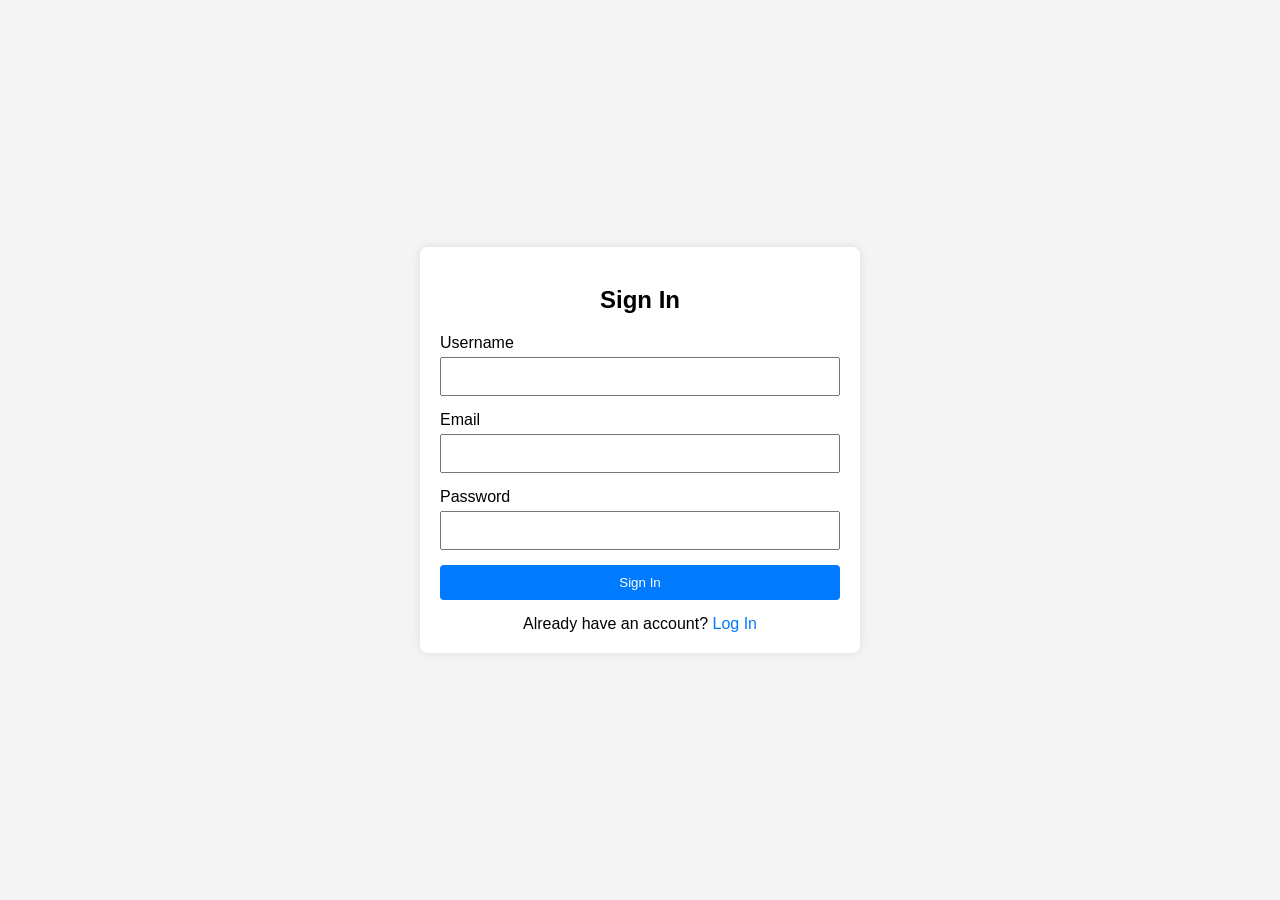
<file: signin.html>
<!DOCTYPE html>
<html lang="en">
<head>
    <meta charset="UTF-8">
    <meta name="viewport" content="width=device-width, initial-scale=1.0">
    <title>Sign In and Log In</title>
    <style>
        body {
            font-family: Arial, sans-serif;
            background-color: #f4f4f4;
            display: flex;
            justify-content: center;
            align-items: center;
            height: 100vh;
            margin: 0;
        }
        .container {
            background-color: #fff;
            padding: 20px;
            box-shadow: 0 0 10px rgba(0, 0, 0, 0.1);
            border-radius: 8px;
            max-width: 400px;
            width: 100%;
        }
        .container h2 {
            text-align: center;
            margin-bottom: 20px;
        }
        .form-group {
            margin-bottom: 15px;
        }
        .form-group label {
            display: block;
            margin-bottom: 5px;
        }
        .form-group input {
            width: 100%;
            padding: 10px;
            box-sizing: border-box;
        }
        .btn {
            width: 100%;
            padding: 10px;
            background-color: #007BFF;
            color: #fff;
            border: none;
            border-radius: 4px;
            cursor: pointer;
        }
        .btn:hover {
            background-color: #0056b3;
        }
        .toggle {
            text-align: center;
            margin-top: 15px;
        }
        .toggle a {
            color: #007BFF;
            text-decoration: none;
        }
        .toggle a:hover {
            text-decoration: underline;
        }
    </style>
</head>
<body>

<div class="container" id="sign-in-container">
    <h2>Sign In</h2>
    <form id="sign-in-form">
        <div class="form-group">
            <label for="sign-in-username">Username</label>
            <input type="text" id="sign-in-username" name="username" required>
        </div>
        <div class="form-group">
            <label for="sign-in-email">Email</label>
            <input type="email" id="sign-in-email" name="email" required>
        </div>
        <div class="form-group">
            <label for="sign-in-password">Password</label>
            <input type="password" id="sign-in-password" name="password" required>
        </div>
        <button type="submit" class="btn">Sign In</button>
    </form>
    <div class="toggle">
        Already have an account? <a href="#" id="show-log-in">Log In</a>
    </div>
</div>

<div class="container" id="log-in-container" style="display: none;">
    <h2>Log In</h2>
    <form id="log-in-form">
        <div class="form-group">
            <label for="log-in-username">Username</label>
            <input type="text" id="log-in-username" name="username" required>
        </div>
        <div class="form-group">
            <label for="log-in-password">Password</label>
            <input type="password" id="log-in-password" name="password" required>
        </div>
        <button type="submit" class="btn">Log In</button>
    </form>
    <div class="toggle">
        Don't have an account? <a href="#" id="show-sign-in">Sign In</a>
    </div>
</div>

<script>
    document.getElementById('show-log-in').addEventListener('click', function() {
        document.getElementById('sign-in-container').style.display = 'none';
        document.getElementById('log-in-container').style.display = 'block';
    });

    document.getElementById('show-sign-in').addEventListener('click', function() {
        document.getElementById('log-in-container').style.display = 'none';
        document.getElementById('sign-in-container').style.display = 'block';
    });
</script>

</body>
</html>
</file>
